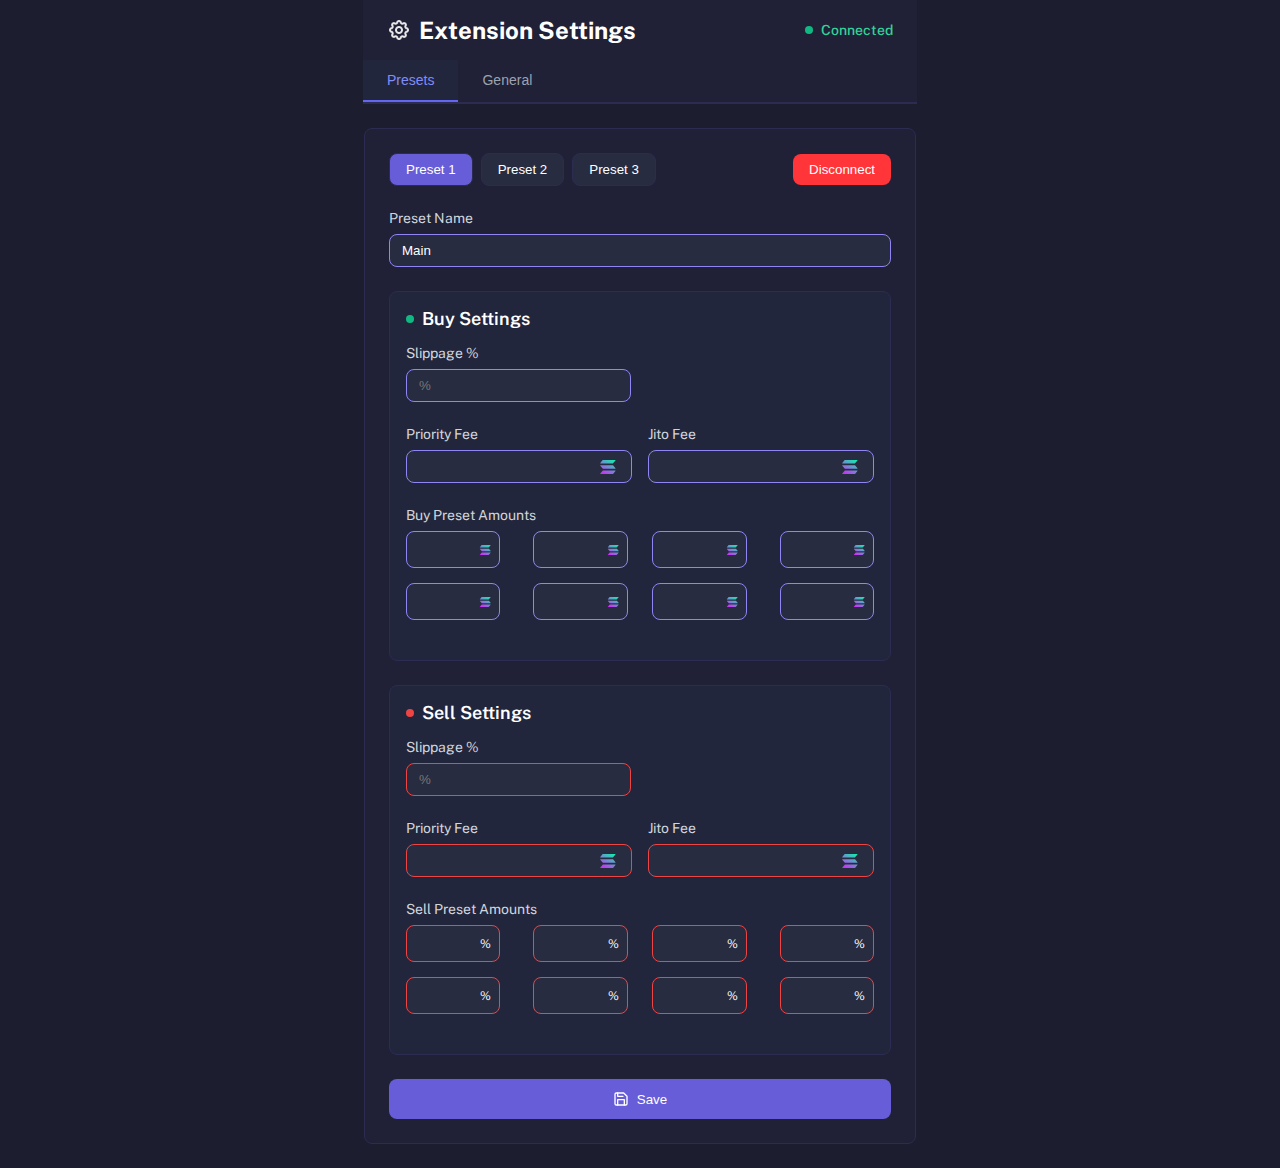
<file: public/Settings.html>
<!DOCTYPE html>
<html lang="en">
<head>
    <meta charset="UTF-8">
    <meta name="viewport" content="width=device-width, initial-scale=1.0">
    <title>Extension Settings</title>
    <link rel="preconnect" href="https://fonts.googleapis.com">
    <link rel="preconnect" href="https://fonts.gstatic.com" crossorigin>
    <link href="https://fonts.googleapis.com/css2?family=Public+Sans:ital,wght@0,100..900;1,100..900&display=swap" rel="stylesheet">
    <link rel="stylesheet" href="style/styles.css">
</head>
<body>
    <div class="app">
        <div class="container">
            <!-- Header -->
            <div class="header">
                <div class="header-content">
                    <div class="header-top">
                        <h1 class="title">
                            <img src="assets/images/settings.png" alt="Settings" class="settings-icon">
                            Extension Settings
                        </h1>
                        <div class="connection-status">
                            <div class="status-dot connected"></div>
                            <span class="status-text connected">Connected</span>
                        </div>
                    </div>
                </div>
                
                <!-- Tab Navigation -->
                <div class="tab-navigation">
                    <button class="tab-button active" data-tab="presets">
                        Presets
                    </button>
                    <button class="tab-button" data-tab="general">
                        General
                    </button>
                </div>
            </div>

            <!-- Content Container -->
            <div class="content-wrapper">
                <div class="content-container">
                    <!-- Presets Tab Content -->
                    <div id="presets-content" class="tab-content active">
                        <!-- Header with Disconnect Button -->
                        <div class="presets-header">
                            <div class="preset-buttons">
                                <button class="preset-btn active" data-preset="1">Preset 1</button>
                                <button class="preset-btn" data-preset="2">Preset 2</button>
                                <button class="preset-btn" data-preset="3">Preset 3</button>
                            </div>
                            <button class="disconnect-btn">
                                Disconnect
                            </button>
                        </div>

                        <!-- Preset Name -->
                        <div class="form-group">
                            <label class="form-label">Preset Name</label>
                            <input type="text" class="form-input" value="Default" id="preset-name" maxlength="8">
                        </div>

                        <!-- Buy Settings Section -->
                        <div class="settings-section">
                            <h3 class="section-title">
                                <div class="status-dot buy"></div>
                                Buy Settings
                            </h3>
                            
                            <div class="form-group">
                                <label class="form-label">Slippage %</label>
                                <input type="text" class="form-input buy-input" placeholder="%" id="buy-slippage">
                            </div>

                            <div class="form-row">
                                <div class="form-group">
                                    <label class="form-label">Priority Fee</label>
                                    <div class="input-with-icon buy-input">
                                        <input type="text" class="form-input" id="buy-priority-fee">
                                        <img src="assets/images/solana-svg.svg" alt="SOL" class="input-icon">
                                    </div>
                                </div>
                                <div class="form-group">
                                    <label class="form-label">Jito Fee</label>
                                    <div class="input-with-icon buy-input">
                                        <input type="text" class="form-input" id="buy-jito-fee">
                                        <img src="assets/images/solana-svg.svg" alt="SOL" class="input-icon">
                                    </div>
                                </div>
                            </div>

                            <div class="form-group">
                                <label class="form-label">Buy Preset Amounts</label>
                                <div class="preset-grid">
                                    <div class="preset-row">
                                        <div class="preset-amount-box buy-preset">
                                            <input type="text" class="preset-input">
                                            <img src="assets/images/solana-svg.svg" alt="SOL" class="preset-icon">
                                        </div>
                                        <div class="preset-amount-box buy-preset">
                                            <input type="text" class="preset-input">
                                            <img src="assets/images/solana-svg.svg" alt="SOL" class="preset-icon">
                                        </div>
                                        <div class="preset-amount-box buy-preset">
                                            <input type="text" class="preset-input">
                                            <img src="assets/images/solana-svg.svg" alt="SOL" class="preset-icon">
                                        </div>
                                        <div class="preset-amount-box buy-preset">
                                            <input type="text" class="preset-input">
                                            <img src="assets/images/solana-svg.svg" alt="SOL" class="preset-icon">
                                        </div>
                                    </div>
                                    <div class="preset-row">
                                        <div class="preset-amount-box buy-preset">
                                            <input type="text" class="preset-input">
                                            <img src="assets/images/solana-svg.svg" alt="SOL" class="preset-icon">
                                        </div>
                                        <div class="preset-amount-box buy-preset">
                                            <input type="text" class="preset-input">
                                            <img src="assets/images/solana-svg.svg" alt="SOL" class="preset-icon">
                                        </div>
                                        <div class="preset-amount-box buy-preset">
                                            <input type="text" class="preset-input">
                                            <img src="assets/images/solana-svg.svg" alt="SOL" class="preset-icon">
                                        </div>
                                        <div class="preset-amount-box buy-preset">
                                            <input type="text" class="preset-input">
                                            <img src="assets/images/solana-svg.svg" alt="SOL" class="preset-icon">
                                        </div>
                                    </div>
                                </div>
                            </div>
                        </div>

                        <!-- Sell Settings Section -->
                        <div class="settings-section">
                            <h3 class="section-title">
                                <div class="status-dot sell"></div>
                                Sell Settings
                            </h3>
                            
                            <div class="form-group">
                                <label class="form-label">Slippage %</label>
                                <input type="text" class="form-input sell-input" placeholder="%" id="sell-slippage">
                            </div>

                            <div class="form-row">
                                <div class="form-group">
                                    <label class="form-label">Priority Fee</label>
                                    <div class="input-with-icon sell-input">
                                        <input type="text" class="form-input" id="sell-priority-fee">
                                        <img src="assets/images/solana-svg.svg" alt="SOL" class="input-icon">
                                    </div>
                                </div>
                                <div class="form-group">
                                    <label class="form-label">Jito Fee</label>
                                    <div class="input-with-icon sell-input">
                                        <input type="text" class="form-input" id="sell-jito-fee">
                                        <img src="assets/images/solana-svg.svg" alt="SOL" class="input-icon">
                                    </div>
                                </div>
                            </div>

                            <div class="form-group">
                                <label class="form-label">Sell Preset Amounts</label>
                                <div class="preset-grid">
                                    <div class="preset-row">
                                        <div class="preset-amount-box sell-preset">
                                            <input type="text" class="preset-input">
                                            <div class="preset-percent">%</div>
                                        </div>
                                        <div class="preset-amount-box sell-preset">
                                            <input type="text" class="preset-input">
                                            <div class="preset-percent">%</div>
                                        </div>
                                        <div class="preset-amount-box sell-preset">
                                            <input type="text" class="preset-input">
                                            <div class="preset-percent">%</div>
                                        </div>
                                        <div class="preset-amount-box sell-preset">
                                            <input type="text" class="preset-input">
                                            <div class="preset-percent">%</div>
                                        </div>
                                    </div>
                                    <div class="preset-row">
                                        <div class="preset-amount-box sell-preset">
                                            <input type="text" class="preset-input">
                                            <div class="preset-percent">%</div>
                                        </div>
                                        <div class="preset-amount-box sell-preset">
                                            <input type="text" class="preset-input">
                                            <div class="preset-percent">%</div>
                                        </div>
                                        <div class="preset-amount-box sell-preset">
                                            <input type="text" class="preset-input">
                                            <div class="preset-percent">%</div>
                                        </div>
                                        <div class="preset-amount-box sell-preset">
                                            <input type="text" class="preset-input">
                                            <div class="preset-percent">%</div>
                                        </div>
                                    </div>
                                </div>
                            </div>
                        </div>

                        <button class="save-btn">
                            <svg width="16" height="16" viewBox="0 0 24 24" fill="none" stroke="currentColor" stroke-width="2" stroke-linecap="round" stroke-linejoin="round">
                                <path d="M19 21H5a2 2 0 0 1-2-2V5a2 2 0 0 1 2-2h11l5 5v11a2 2 0 0 1-2 2z"></path>
                                <polyline points="17,21 17,13 7,13 7,21"></polyline>
                                <polyline points="7,3 7,8 15,8"></polyline>
                            </svg>
                            Save
                        </button>
                    </div>

                    <!-- General Tab Content -->
                    <div id="general-content" class="tab-content">
                        <div class="settings-section">
                            <h3 class="section-title">QB Tab Operations</h3>
                            <div class="toggle-group">
                                <div class="toggle-item">
                                    <span class="toggle-label">Stay on current</span>
                                    <div class="toggle-switch active" data-setting="stayOnCurrent">
                                        <div class="toggle-slider"></div>
                                    </div>
                                </div>
                                <div class="toggle-item">
                                    <span class="toggle-label">Open in current</span>
                                    <div class="toggle-switch" data-setting="openInCurrent">
                                        <div class="toggle-slider"></div>
                                    </div>
                                </div>
                                <div class="toggle-item">
                                    <span class="toggle-label">Open new tab</span>
                                    <div class="toggle-switch" data-setting="openNewTab">
                                        <div class="toggle-slider"></div>
                                    </div>
                                </div>
                                <div class="toggle-item">
                                    <span class="toggle-label">Open in BG tab</span>
                                    <div class="toggle-switch" data-setting="openInBgTab">
                                        <div class="toggle-slider"></div>
                                    </div>
                                </div>
                            </div>
                        </div>

                        <div class="toggle-group">
                            <div class="toggle-item">
                                <span class="toggle-label">Enable Pulse Display</span>
                                <div class="toggle-switch active" data-setting="displayJeetmode">
                                    <div class="toggle-slider"></div>
                                </div>
                            </div>
                            <div class="toggle-item">
                                <span class="toggle-label">Enable QB Buttons</span>
                                <div class="toggle-switch active" data-setting="enableQbButtons">
                                    <div class="toggle-slider"></div>
                                </div>
                            </div>
                        </div>

                        <div class="form-group">
                            <label class="form-label">Pulse Panel Name</label>
                            <input type="text" class="form-input" id="qb-panel-name" style="border-color: #8F85F3;">
                        </div>

                        <div class="form-group">
                            <label class="form-label">Trench Panel Name</label>
                            <input type="text" class="form-input" id="trench-panel-name" style="border-color: #8F85F3;">
                        </div>



                        <button class="save-btn">
                            <svg width="16" height="16" viewBox="0 0 24 24" fill="none" stroke="currentColor" stroke-width="2" stroke-linecap="round" stroke-linejoin="round">
                                <path d="M19 21H5a2 2 0 0 1-2-2V5a2 2 0 0 1 2-2h11l5 5v11a2 2 0 0 1-2 2z"></path>
                                <polyline points="17,21 17,13 7,13 7,21"></polyline>
                                <polyline points="7,3 7,8 15,8"></polyline>
                            </svg>
                            Save
                        </button>
                    </div>
                </div>
            </div>
        </div>
    </div>

    <script src="scripts/script.js"></script>
</body>
</html>
</file>
<file: public/style/styles.css>
:root {
    --bg-dark: #0e0c20;
    --bg-buttons: #29284D;
    --border-color: #7367F0;
    --card-bg: #1b1835;
    --inputs-bg: #282C40;
    --text-light: #f4f4f4;
    --accent-purple: #8260ff;
    --accent-green: #28C76F;
    --sell-inputs-color: #E64449;
    --accent-red: #ff4e4e;
    --border-radius: 4px;
    --spacing: 12px;
    --font-family: 'Segoe UI', sans-serif;
}

.wallet-card {
    background: var(--card-bg);
    border-radius: var(--border-radius);
    padding: var(--spacing);
    width: 338px;
    box-shadow: 0 0 15px rgba(130, 96, 255, 0.3);
    box-sizing: border-box;
    font-family: var(--font-family);
    color: var(--text-light);
}

.wallet-header {
    display: flex;
    justify-content: space-between;
    align-items: center;
}

.logo {
    display: flex;
    font-weight: bold;
    font-size: 18px;
    margin-right: auto;
}

.wallet-selector {
    background: var(--bg-buttons);
    color: var(--text-light);
    border-color: var(--border-color);
    height: 30px;
    border-radius: var(--border-radius);
    width: 130px;
}

.wallet-selector:focus, .wallet-selector:active, .wallet-selector:focus-visible {
    border-color: var(--border-color) !important;
    box-shadow: none !important;
    outline: none !important;
}

.tabs {
    display: flex;
    gap: 6px;
    margin: 0;
}

.tab {
    flex: 1;
    padding: 0px;
    background: var(--bg-buttons);
    border: 1.5px solid;
    color: var(--text-light);
    border-color: var(--border-color);
    border-radius: 6px;
    color: var(--text-light);
    font-size: 10px;
    min-width: 50px;
    max-width: 50px;
    height: 20px;
    cursor: pointer;
}

.tab.active {
    background-color: #7367F0;
}

.quick-section {
    margin-top: 8px;
}

.quick-section h2 {
    margin: 0 4px;
    font-size: 18px;
    font-family: 'Public Sans', sans-serif;
    font-weight: 400;
}

.input-amount {
    width: 100%;
    background: var(--inputs-bg);
    border: 1px solid var(--border-color);
    border-radius: var(--border-radius);
    color: var(--text-light);
    padding: 8px;
    font-size: 14px;
    outline: none;
}

.input-amount:focus {
    border-color: var(--accent-purple);
} 

/* Reset and base styles */
* {
    margin: 0;
    padding: 0;
    box-sizing: border-box;
}

body {
    font-family: 'Public Sans', sans-serif;
    background-color: #1C1D2F;
    color: white;
    min-height: 100vh;
}

.app {
    min-height: 100vh;
}

.container {
    max-width: 600px;
    margin: 0 auto;
}

/* Header Styles */
.header {
    background-color: rgba(105, 79, 184, 0.06);
    border-bottom: 1px solid #2C2B52;
    margin-left: 23px;
    margin-right: 23px;
}

.header-content {
    padding: 1rem 1.5rem;
}

.header-top {
    display: flex;
    align-items: center;
    justify-content: space-between;
}

.title {
    color: white;
    font-size: 1.5rem;
    font-weight: bold;
    display: flex;
    align-items: center;
    gap: 0.5rem;
}

.settings-icon {
    width: 24px;
    height: 24px;
}

.connection-status {
    display: flex;
    align-items: center;
    gap: 0.5rem;
}

.status-dot {
    width: 8px;
    height: 8px;
    border-radius: 50%;
}

.status-dot.connected {
    background-color: #10b981;
    animation: pulse 2s infinite;
}

.status-dot.buy {
    background-color: #10b981;
}

.status-dot.sell {
    background-color: #ef4444;
}

.status-text {
    font-size: 0.875rem;
    font-weight: 500;
}

.status-text.connected {
    color: #34d399;
}

@keyframes pulse {
    0%, 100% {
        opacity: 1;
    }
    50% {
        opacity: 0.5;
    }
}

/* Tab Navigation */
.tab-navigation {
    display: flex;
    border-bottom: 1px solid #2C2B52;
}

.tab-button {
    display: flex;
    align-items: center;
    gap: 0.5rem;
    padding: 0.75rem 1.5rem;
    font-size: 0.875rem;
    font-weight: 500;
    border: none;
    border-bottom: 2px solid transparent;
    background: none;
    color: #9ca3af;
    cursor: pointer;
    transition: all 0.25s;
    white-space: nowrap;
}

.tab-button:hover {
    color: #d1d5db;
}

.tab-button.active {
    color: #818cf8;
    border-bottom-color: #6366f1;
    background-color: #22263C;
}

/* Content Wrapper */
.content-wrapper {
    padding: 1.5rem;
}

.content-container {
    background-color: rgba(105, 79, 184, 0.06);
    border: 1px solid #2C2B52;
    border-radius: 0.5rem;
    max-width: 600px;
    margin: 0 auto;
    padding: 1.5rem;
}

/* Tab Content */
.tab-content {
    display: none;
}

.tab-content.active {
    display: block;
}

/* Presets Header */
.presets-header {
    display: flex;
    justify-content: space-between;
    align-items: center;
    margin-bottom: 1.5rem;
}

.preset-buttons {
    display: flex;
    gap: 0.5rem;
}

.preset-btn {
    padding: 0.5rem 1rem;
    border-radius: 0.5rem;
    border: 1px solid #2C2B52;
    background-color: #282C40;
    color: white;
    cursor: pointer;
    transition: all 0.25s;
}

.preset-btn:hover {
    background-color: #675DD8;
}

.preset-btn.active {
    background-color: #675DD8;
}

.disconnect-btn {
    display: flex;
    align-items: center;
    gap: 0.5rem;
    padding: 0.5rem 1rem;
    border-radius: 0.5rem;
    border: none;
    background-color: #FF353A;
    color: white;
    cursor: pointer;
    transition: all 0.25s;
}

.disconnect-btn:hover {
    opacity: 0.8;
}

/* Form Styles */
.form-group {
    margin-bottom: 1.5rem;
}

.form-label {
    display: block;
    color: #d1d5db;
    margin-bottom: 0.5rem;
    font-size: 0.875rem;
}

.form-input {
    width: 100%;
    padding: 0.5rem 0.75rem;
    border-radius: 0.5rem;
    border: 1px solid #2C2B52;
    background-color: #282C40;
    color: white;
    outline: none;
    transition: all 0.25s;
}

.form-input:focus {
    border-color: #6366f1;
}

.buy-input {
    transition: all 0.25s;
}

.buy-input:hover {
    opacity: 0.8;
}

.buy-input .form-input {
    border-color: #8F85F3;
}

.sell-input .form-input {
    border-color: #EF4444;
}

/* Slippage input styling */
#buy-slippage {
    border-color: #8F85F3;
    width: 48%;
}

#sell-slippage {
    border-color: #EF4444;
    width: 48%;
}

.form-row {
    display: grid;
    grid-template-columns: 1fr 1fr;
    gap: 1rem;
}

/* Input with Icon */
.input-with-icon {
    position: relative;
}

.input-icon {
    position: absolute;
    right: 1rem;
    top: 50%;
    transform: translateY(-50%);
    width: 17px;
    height: 17px;
}

/* Settings Section */
.settings-section {
    background-color: #22263C;
    border: 1px solid #2C2B52;
    border-radius: 0.5rem;
    padding: 1rem;
    margin-bottom: 1.5rem;
}

.section-title {
    color: white;
    font-size: 1.125rem;
    font-weight: 600;
    margin-bottom: 1rem;
    display: flex;
    align-items: center;
    gap: 0.5rem;
}

/* Preset Grid */
.preset-grid {
    display: flex;
    flex-direction: column;
    gap: 15px;
}

.preset-row {
    display: grid;
    grid-template-columns: 1fr 1fr 1fr 1fr;
    gap: 0.5rem;
    margin-left: 0;
    margin-right: 0;
}

.preset-row:first-child .preset-amount-box:first-child {
    margin-left: 0;
}

.preset-row:first-child .preset-amount-box:last-child {
    margin-right: 0;
}

.preset-row:last-child .preset-amount-box:first-child {
    margin-left: 0;
}

.preset-row:last-child .preset-amount-box:last-child {
    margin-right: 0;
}

.preset-amount-box {
    position: relative;
    background-color: #282C40;
    border-radius: 0.5rem;
    padding: 0.5rem 0.75rem;
    transition: all 0.25s;
    width: 85%;
    margin: 0 auto;
}

.preset-amount-box:first-child {
    margin-left: 0;
}

.preset-amount-box:last-child {
    margin-right: 0;
}

.preset-amount-box:hover {
    opacity: 0.8;
}

.buy-preset {
    border: 1px solid #8F85F3;
}

.sell-preset {
    border: 1px solid #EF4444;
}

.preset-input {
    width: 100%;
    background: transparent;
    border: none;
    color: white;
    text-align: center;
    outline: none;
}

.preset-input::placeholder {
    color: #6b7280;
}

.preset-icon {
    position: absolute;
    right: 8px;
    top: 50%;
    transform: translateY(-50%);
    width: 12px;
    height: 12px;
}

.preset-percent {
    position: absolute;
    right: 8px;
    top: 50%;
    transform: translateY(-50%);
    font-size: 0.75rem;
}

/* Toggle Styles */
.toggle-group {
    margin-bottom: 1.5rem;
}

.toggle-item {
    display: flex;
    align-items: center;
    justify-content: space-between;
    padding: 0.5rem 0;
}

.toggle-label {
    color: #d1d5db;
}

.toggle-switch {
    position: relative;
    width: 44px;
    height: 24px;
    background-color: #6b7280;
    border-radius: 12px;
    cursor: pointer;
    transition: background-color 0.25s;
}

.toggle-switch.active {
    background-color: #675DD8;
}

.toggle-slider {
    position: absolute;
    top: 2px;
    left: 2px;
    width: 20px;
    height: 20px;
    background-color: white;
    border-radius: 50%;
    transition: transform 0.25s;
}

.toggle-switch.active .toggle-slider {
    transform: translateX(20px);
}

/* Connection Styles */
.connection-logo {
    text-align: center;
    margin-bottom: 1.5rem;
}

.logo-placeholder {
    width: 96px;
    height: 96px;
    border-radius: 50%;
    background-color: #282C40;
    border: 1px solid #2C2B52;
    display: flex;
    align-items: center;
    justify-content: center;
    margin: 0 auto;
    color: #9ca3af;
    font-size: 0.875rem;
}

.connection-options {
    display: flex;
    flex-direction: column;
    gap: 1rem;
}

/* Save Button */
.save-btn {
    width: 100%;
    display: flex;
    align-items: center;
    justify-content: center;
    gap: 0.5rem;
    padding: 0.75rem;
    background-color: #675DD8;
    color: white;
    border: none;
    border-radius: 0.5rem;
    cursor: pointer;
    transition: all 0.25s;
}

.save-btn:hover {
    opacity: 0.8;
}

/* Preset name input styling */
#preset-name {
    border-color: #8F85F3;
    color: white;
}

#preset-name:focus {
    color: white;
}

/* Responsive Design */
@media (max-width: 768px) {
    .header {
        margin-left: 1rem;
        margin-right: 1rem;
    }
    
    .form-row {
        grid-template-columns: 1fr;
    }
    
    .preset-row {
        grid-template-columns: repeat(2, 1fr);
    }
    
    .presets-header {
        flex-direction: column;
        gap: 1rem;
        align-items: stretch;
    }
    
    .preset-buttons {
        justify-content: center;
    }
}
</file>
